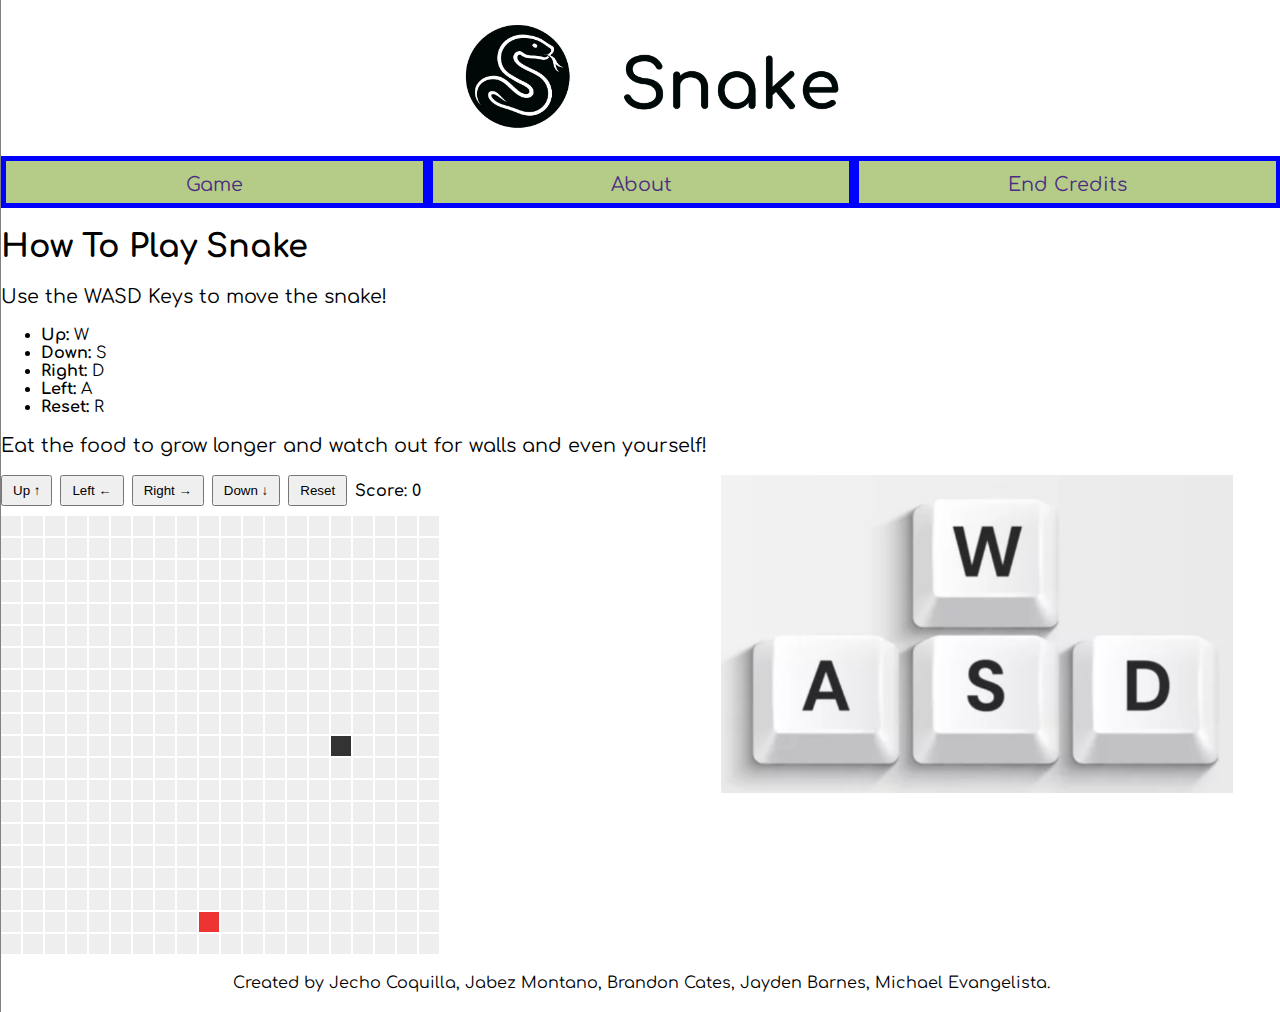
<file: index.html>
<!doctype html>
<html lang="en"></html>

<!-- Snake Game - Web Fundamentals Fall 2025
Project Members: Jecho Coquilla, Jabez Montano, Brandon Cates, Jayden Barnes, Michael Evangelista
-->
<head>
<title>Snake Game</title>
<meta charset="utf-8" />
<title>Snake</title>
<link href="snakegame.css" rel="stylesheet" />
<link href="snake.css" rel="stylesheet" />
<link href="https://fonts.googleapis.com/css2?family=Comfortaa:wght@300..700&display=swap" rel="stylesheet">
</head>

<script src="index.js"></script>
<head>

<body onload="resetGame()">
    <header>
        <img src="snake.png" alt="Logo" class="header-logo">
        <nav>
            <div class="nav-inner">
            <ul>
            <li><a href="index.html">Game</a></li>
            <li><a href="snakeabout.html">About</a></li>
            <li><a href="snakeend.html">End Credits</a></li>
            </ul>
        </div>
        </nav>
    </header>
     <!-- JB adding main and snake Instructions -->
        <h1>How To Play Snake</h1>
        <p> Use the WASD Keys to move the snake!</p>
        <!-- Placeholder until the image comes-->
       <ul>
        <li><strong>Up:</strong> W </li>
        <li><strong>Down:</strong>  S </li>
        <li><strong>Right:</strong>  D </li>
        <li><strong>Left:</strong> A </li>
        <li><strong>Reset:</strong> R </li>
       </ul>
        <p> Eat the food to grow longer and watch out for walls and even yourself!</p>
   <img id="WASD" src="WASD Keys.png" alt="WASD">
    <div class="ui">
    <button onclick="setDirection(0,-1)">Up ↑</button>
    <button onclick="setDirection(-1,0)">Left ←</button>
    <button onclick="setDirection(1,0)">Right →</button>
    <button onclick="setDirection(0,1)">Down ↓</button>
    <button onclick="resetGame()">Reset</button>
    <span id="score">Score: 0</span>
  </div>

  <div id="board" aria-label="Snake board" role="grid"></div>
<script src="index.js"></script>
</body>

<footer id="footer">
Created by Jecho Coquilla, Jabez Montano, Brandon Cates, Jayden Barnes, Michael Evangelista.
</footer>
</file>
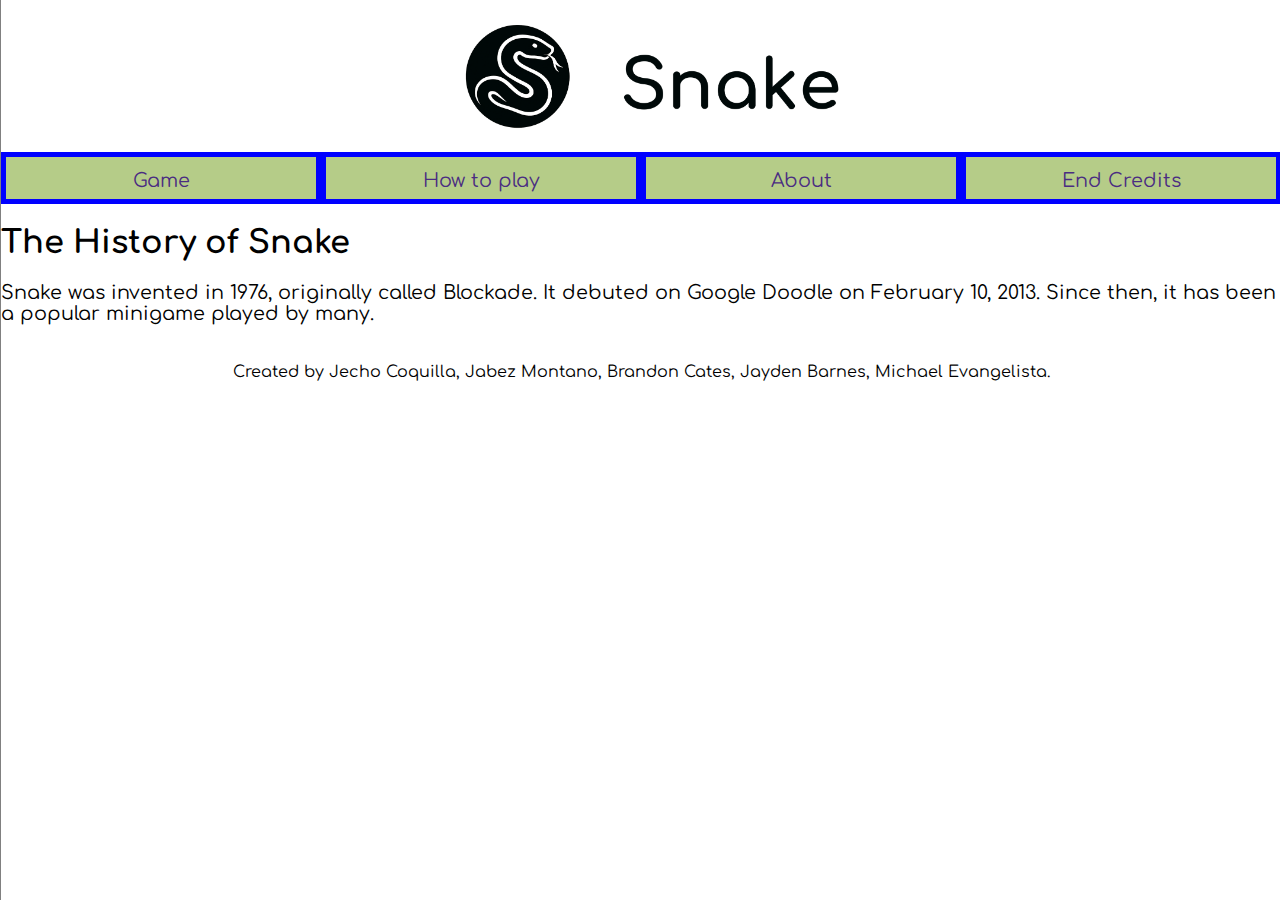
<file: snakeabout.html>
<head>
<title>Snake Game</title>
<meta charset="utf-8" />
<meta name="viewport" content="width=device-width, initial-scale=1" />
<title>Snake</title>
<link href="snakegame.css" rel="stylesheet" />
<link href="https://fonts.googleapis.com/css2?family=Comfortaa:wght@300..700&display=swap" rel="stylesheet">
</head>

<body>
    <header>
        <img src="snake.png" alt="Logo" class="header-logo">
        <nav>
            <ul>
            <li><a href="snakeame.html">Game</a></li>
            <li><a href="snakehowtoplay.html">How to play</a></li>
            <li><a href="snakeabout.html">About</a></li>
            <li><a href="snakeend.html">End Credits</a></li>
            </ul>
        </nav>
    </header>
    <h1>The History of Snake</h1>
    <p>Snake was invented in 1976, originally called Blockade. It debuted on Google Doodle on February 10, 2013. Since then, it has been a popular minigame played by many.</p>
</body>

<footer>
   Created by Jecho Coquilla, Jabez Montano, Brandon Cates, Jayden Barnes, Michael Evangelista.
</footer>
</file>
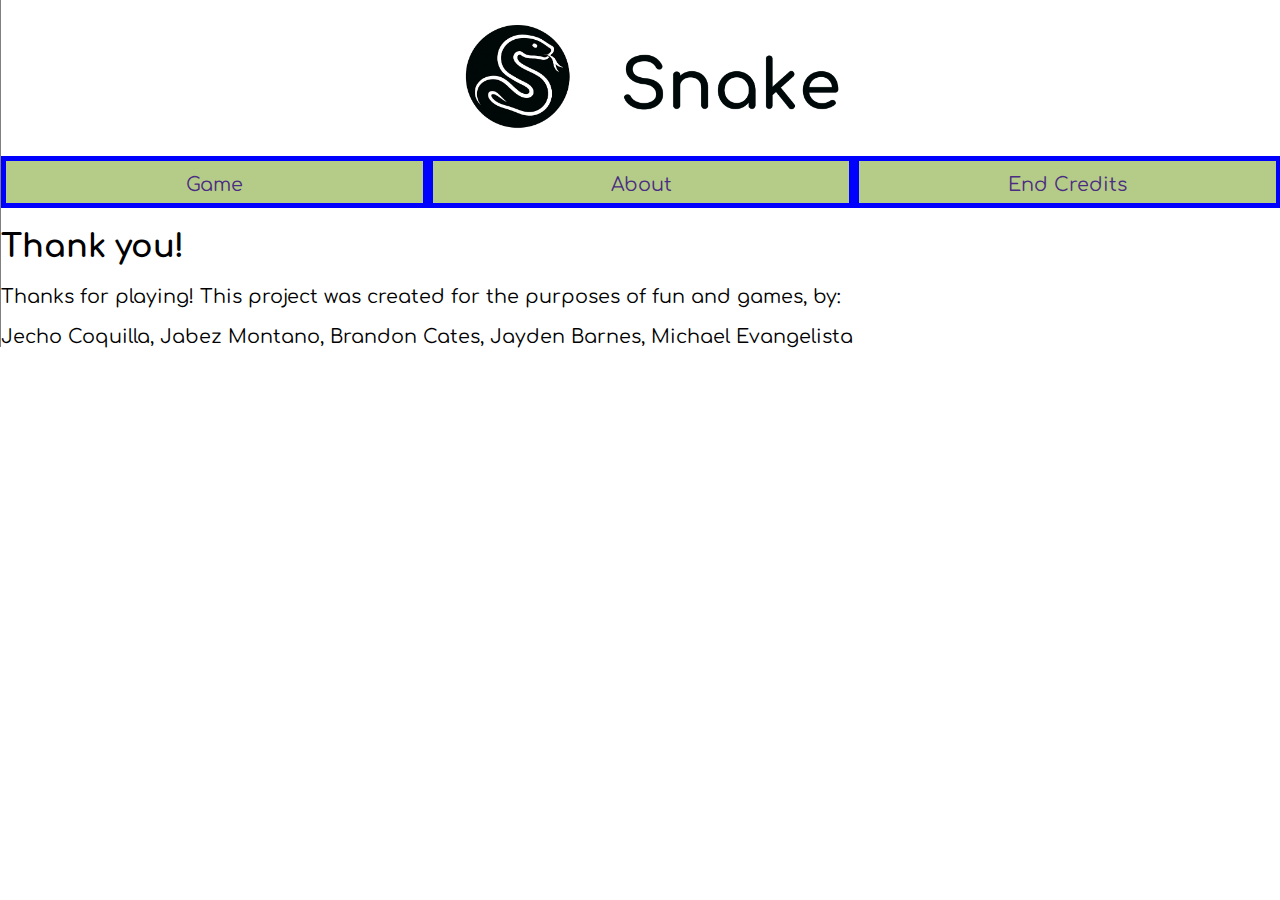
<file: snakeend.html>
<!doctype html>
<html lang="en"></html>

<head>
<title>Snake Game</title>
<meta charset="utf-8" />
<title>Snake</title>
<link href="snakegame.css" rel="stylesheet" />
<link href="https://fonts.googleapis.com/css2?family=Comfortaa:wght@300..700&display=swap" rel="stylesheet">
</head>
<!-- comment on metadata and site format setup (Setting up the site by linking stylesheets and font for site.)-->
<body>
    <header>
        <img src="snake.png" alt="Logo" class="header-logo">
        <nav>
            <ul>
            <li><a href="index.html">Game</a></li>
            <li><a href="snakeabout.html">About</a></li>
            <li><a href="snakeend.html">End Credits</a></li>
            </ul>
        </nav>
  <!-- comment for page links (This code block creates a header line containing the links to the game, history, and credits.)-->
    </header>
    <h1>Thank you!</h1>
    <p>Thanks for playing! This project was created for the purposes of fun and games, by:</p>
    <p>Jecho Coquilla, Jabez Montano, Brandon Cates, Jayden Barnes, Michael Evangelista</p>
    <!-- comment on how the user probably did not win (User is relocated to this page and thanked for playing)-->
</body>
</file>
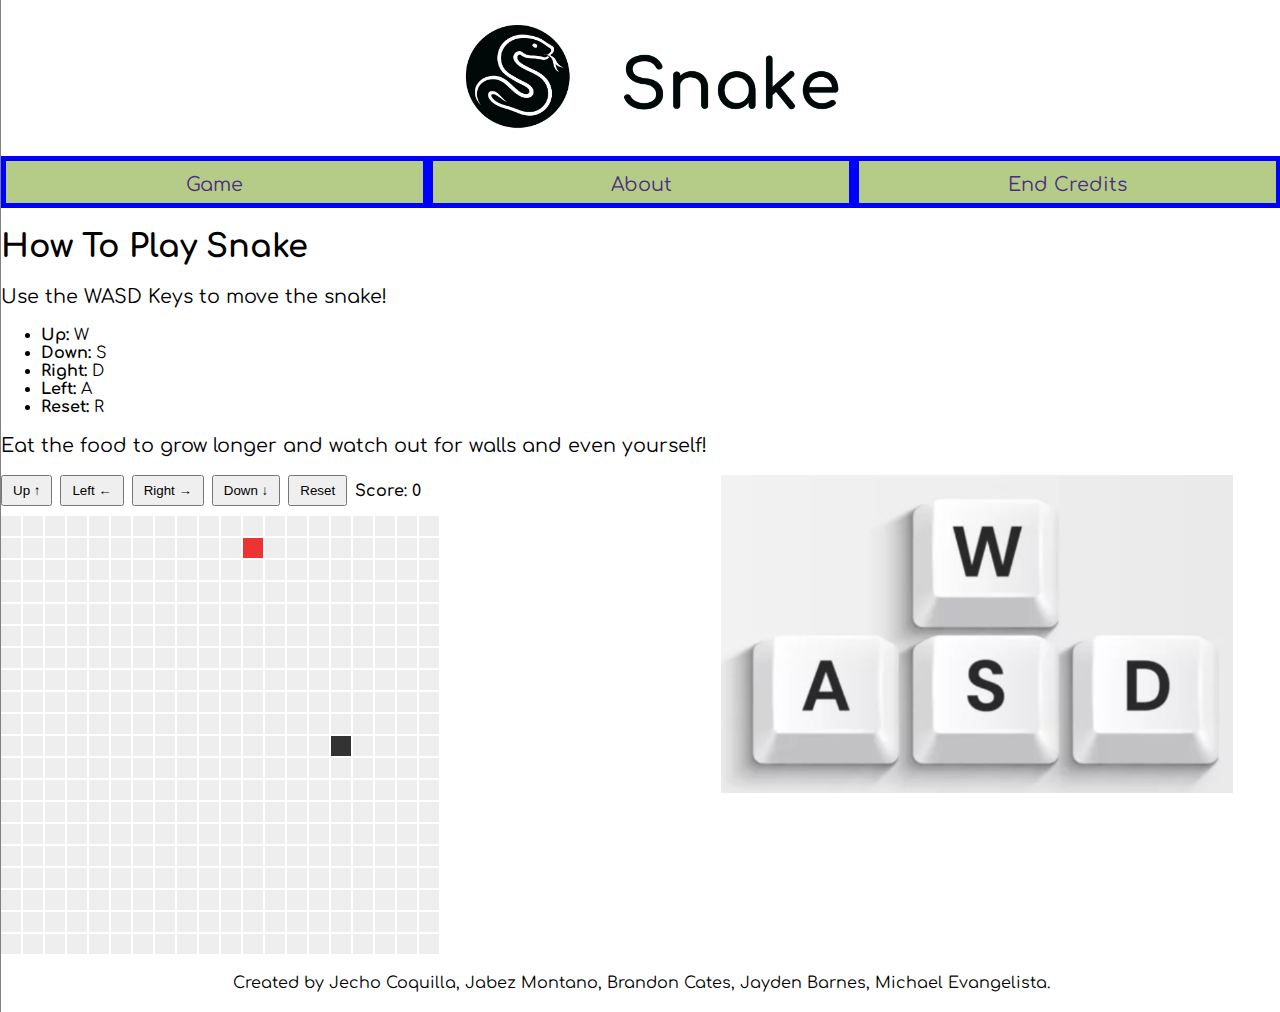
<file: snakegame.html>
<!doctype html>
<html lang="en"></html>

<!-- Snake Game - Web Fundamentals Fall 2025
Project Members: Jecho Coquilla, Jabez Montano, Brandon Cates, Jayden Barnes, Michael Evangelista
-->
<head>
<title>Snake Game</title>
<meta charset="utf-8" />
<title>Snake</title>
<link href="snakegame.css" rel="stylesheet" />
<link href="snake.css" rel="stylesheet" />
<link href="https://fonts.googleapis.com/css2?family=Comfortaa:wght@300..700&display=swap" rel="stylesheet">
</head>
<!-- comment on metadata and site format setup (Setting up the site by linking stylesheets and font for site. Game page also links the stylesheet responsible for formatting the game into its grid appearance.)-->
<script src="index.js"></script>
<head>

<body onload="resetGame()">
    <header>
        <img src="snake.png" alt="Logo" class="header-logo">
        <nav>
            <div class="nav-inner">
            <ul>
            <li><a href="snakegame.html">Game</a></li>
            <li><a href="snakeabout.html">About</a></li>
            <li><a href="snakeend.html">End Credits</a></li>
            </ul>
        </div>
    <!-- comment for page links (This code block creates a header line containing the links to the game, history, and credits.)-->
        </nav>
    </header>
     <!-- JB adding main and snake Instructions -->
        <h1>How To Play Snake</h1>
        <p> Use the WASD Keys to move the snake!</p>
        <!-- Placeholder until the image comes-->
       <ul>
        <li><strong>Up:</strong> W </li>
        <li><strong>Down:</strong>  S </li>
        <li><strong>Right:</strong>  D </li>
        <li><strong>Left:</strong> A </li>
        <li><strong>Reset:</strong> R </li>
       </ul>
        <p> Eat the food to grow longer and watch out for walls and even yourself!</p>
        <!-- Creates text clearly outlines the controls and instructions for the user-->
   <img id="WASD" src="WASD Keys.png" alt="WASD">
    <div class="ui">
    <button onclick="setDirection(0,-1)">Up ↑</button>
    <button onclick="setDirection(-1,0)">Left ←</button>
    <button onclick="setDirection(1,0)">Right →</button>
    <button onclick="setDirection(0,1)">Down ↓</button>
    <button onclick="resetGame()">Reset</button>
    <span id="score">Score: 0</span>
  </div>
<!-- establishes grid, calls script to snake game in javascript -->
  <div id="board" aria-label="Snake board" role="grid"></div>
<script src="index.js"></script>
</body>

<footer id="footer">
Created by Jecho Coquilla, Jabez Montano, Brandon Cates, Jayden Barnes, Michael Evangelista.
</footer>
</file>
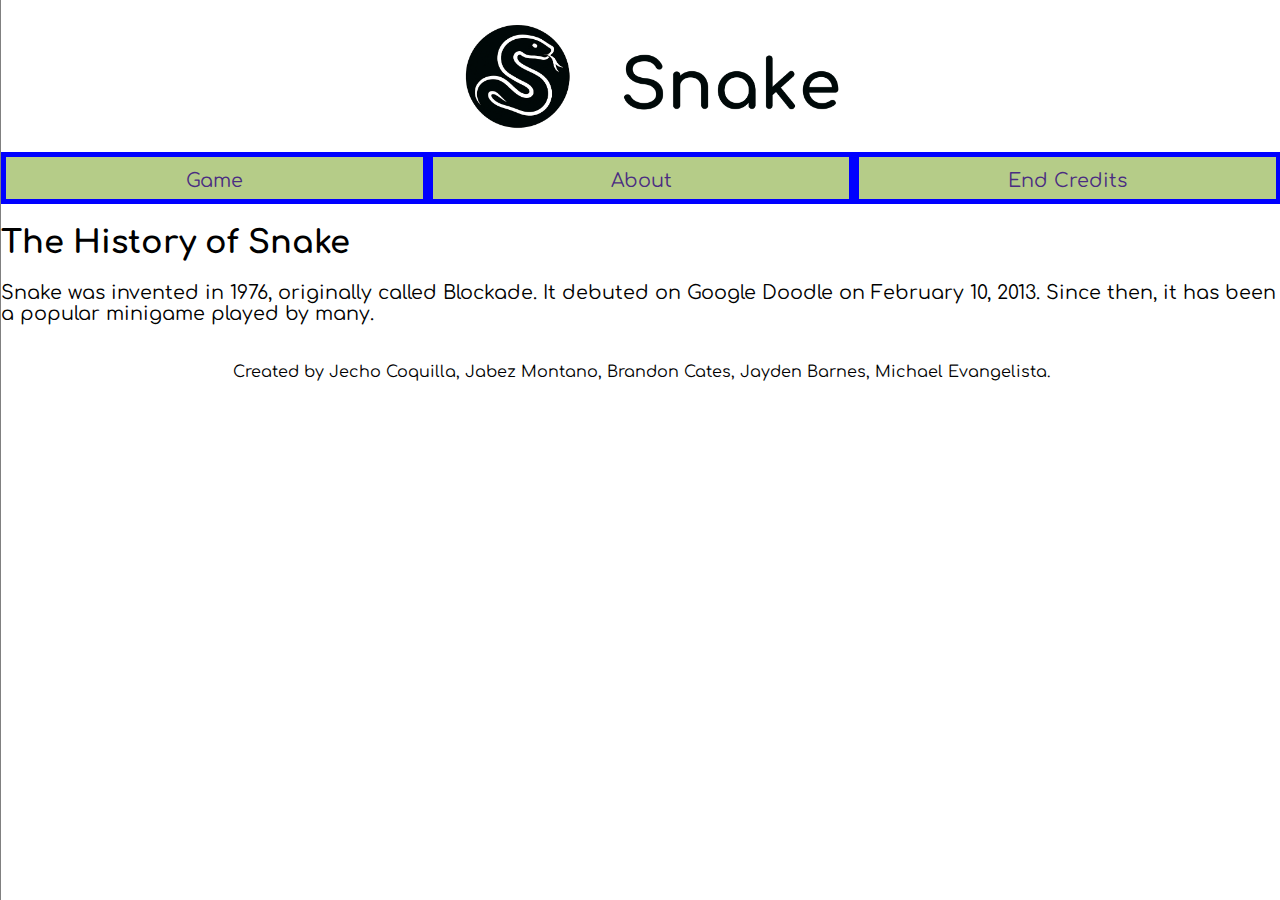
<file: snakehistory.html>
<!-- SCRAPPED PAGE - Was created during development, is now the snakeabout.html page.-->
<head>
<title>Snake Game</title>
<meta charset="utf-8" />
<title>Snake</title>
<link href="snakegame.css" rel="stylesheet" />
<link href="https://fonts.googleapis.com/css2?family=Comfortaa:wght@300..700&display=swap" rel="stylesheet">
</head>
<!-- comment on metadata and site format setup (Setting up the site by linking stylesheets and font for site.)-->
<body>
    <header>
        <img src="snake.png" alt="Logo" class="header-logo">
        <nav>
            <ul>
            <li><a href="snakegame.html">Game</a></li>
            <li><a href="snakeabout.html">About</a></li>
            <li><a href="snakeend.html">End Credits</a></li>
            </ul>
        </nav>
    </header>
      <!-- comment for page links (This code block creates a header line containing the links to the game, history, and credits.)-->
    <h1>The History of Snake</h1>
    <p>Snake was invented in 1976, originally called Blockade. It debuted on Google Doodle on February 10, 2013. Since then, it has been a popular minigame played by many.</p>
    <!-- A brief description of how the game "Snake" came to life (Snake-like games were first inspired by the game "Blockade", with snake coming out in xxxx. Its first surge in popularity came with its release on the Nokia(version), with google memorializing the game in its 2013 doodle recreation of the game.)-->
</body>

<footer>
    Created by Jecho Coquilla, Jabez Montano, Brandon Cates, Jayden Barnes, Michael Evangelista.
</footer>
</file>
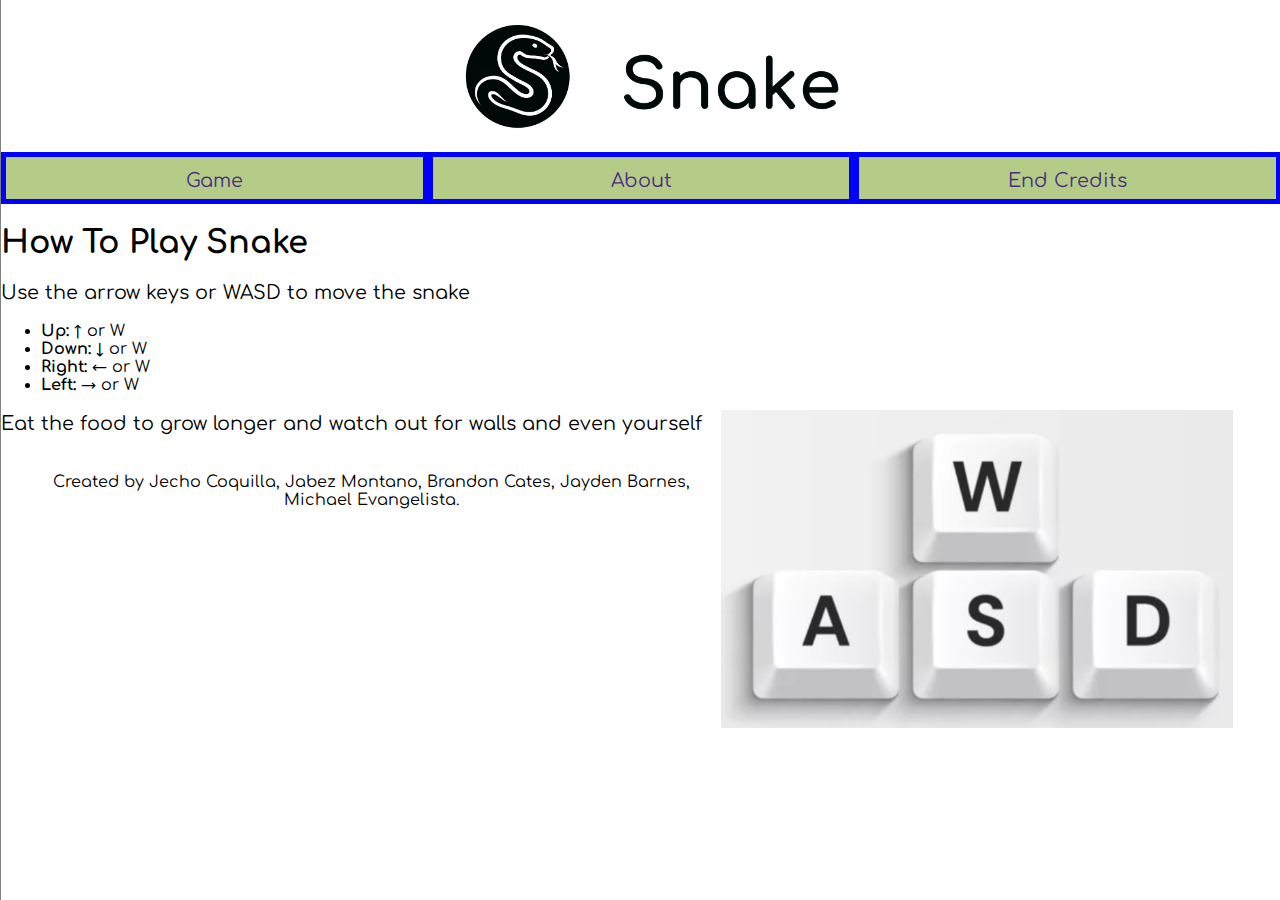
<file: snakehowtoplay.html>
<!-- SCRAPPED PAGE - This was created during development but was ultimately scrapped in favor of merging instructions into the main page-->
<head>
<title>Snake Game</title>
<meta charset="utf-8" />
<title>Snake</title>
<link href="snakegame.css" rel="stylesheet" />
<link href="https://fonts.googleapis.com/css2?family=Comfortaa:wght@300..700&display=swap" rel="stylesheet">
</head>
<!-- comment on metadata and site format setup (Setting up the site by linking stylesheets and font for site.)-->
<body>
    <header>
        <img src="snake.png" alt="Logo" class="header-logo">
        <nav>
            <ul>
            <li><a href="snakegame.html">Game</a></li>
            <li><a href="snakeabout.html">About</a></li>
            <li><a href="snakeend.html">End Credits</a></li>
            </ul>
        </nav>
    </header>
      <!-- comment for page links (This code block creates a header line containing the links to the game, history, and credits.)-->
    <!-- JB adding main and snake Instructions -->
     <main>
        <h1>How To Play Snake</h1>
        <p> Use the arrow keys or WASD to move the snake</p>
        <!-- Arrow keys as alternate controls have been scrapped, probably due to conflict with the movement of the page being linked. Since the game is not a seperate window on the site, arrow keys are not viable. -->
       <ul>
        <li><strong>Up:</strong> ↑ or W </li>
        <li><strong>Down:</strong> ↓ or W </li>
        <li><strong>Right:</strong> ← or W </li>
        <li><strong>Left:</strong> → or W </li>
       </ul>
       <img id="WASD" src="WASD Keys.png" alt="WASD">
       
        <p> Eat the food to grow longer and watch out for walls and even yourself</p>
     </main>
</body>

<footer>
    Created by Jecho Coquilla, Jabez Montano, Brandon Cates, Jayden Barnes, Michael Evangelista.
</footer>
</file>
<file: snakegame.css>
html {
    font-size: 100%;
}
/* Declaring font size and the Comfortaa font for text */
body {
  font-family: "Comfortaa", system-ui, -apple-system, Segoe UI, Roboto, Arial, sans-serif;
	margin: 0px auto auto auto;
	width: 100%;
	position: relative;
	background-color: white;
	border-left: 1px solid gray;
	border-right: 1px solid gray;
}
/* Declaring font sizes for paragraph and header text, see snakehistory.html for example. */
p {
  font-size: larger;
}
h1 {
  font-size: xx-large;
}

/* Header Navigation Styles, this posed a challenge as a 40px padding was added to the nav bar due to a missing delcaration.*/
body > header nav {
  display: flexbox;
  width: 100%;
  background-color: #b5cc88;
}

header { 
  text-align: center; 
  padding-inline-start: 0%;
}
header nav ul {
  display: flex;
  margin: 0;
  padding: 0;
  list-style: none;
}
nav a {
  display: block;
  text-decoration: none;
  padding: .5rem 0;        
  color: #4a2c82;
}

/* Upon hovering, navigation text shows an underline to user. */
nav a:hover {
  text-decoration: underline;
}
.header-logo {
  width: 400px;      
  height: auto;
  display: inline-block;
}
body > header > nav ul li {
	display: inline-flex;
	flex: 1 1 auto;
  	text-align: center;
  	margin: 0;
  	padding: 0;
	justify-content: center;
	align-items: center;
    font-family: "Comfortaa", system-ui, -apple-system, Segoe UI, Roboto, Arial, sans-serif;
	color: #EFEFEF;
	font-size: larger;
	width: 24%;
	padding-top: 5px;
	border-width: 5px;
	border-color: blue;
	border-style: solid;
	
}


footer {
	text-align: center;
  padding: 20px;
	font-family: "Comfortaa", system-ui, -apple-system, Segoe UI, Roboto, Arial, sans-serif;
}

#WASD {
  float: right;
  max-width: 1000px;   
  width: 40%;          
  margin-right: 3rem;  
  height: auto;        
  display: block;
}
</file>
<file: snake.css>
:root { --cell: 20px; --gap: 2px; }
.ui { margin-bottom: 10px; display: flex; gap: 8px; align-items: center; flex-wrap: wrap; }
.ui button { padding: 6px 10px; }
.hint { margin-left:12px; opacity:0.8; }
#board {
  display: grid;
  grid-template-columns: repeat(20, var(--cell));
  gap: var(--gap);
  width: calc(20 * var(--cell) + 19 * var(--gap));
  user-select: none;
}
.cell  { width: var(--cell); height: var(--cell); background:#eee; }
.snake { background:#333; }
.food  { background:#e33; }
#score { font-weight: 600; }
</file>
